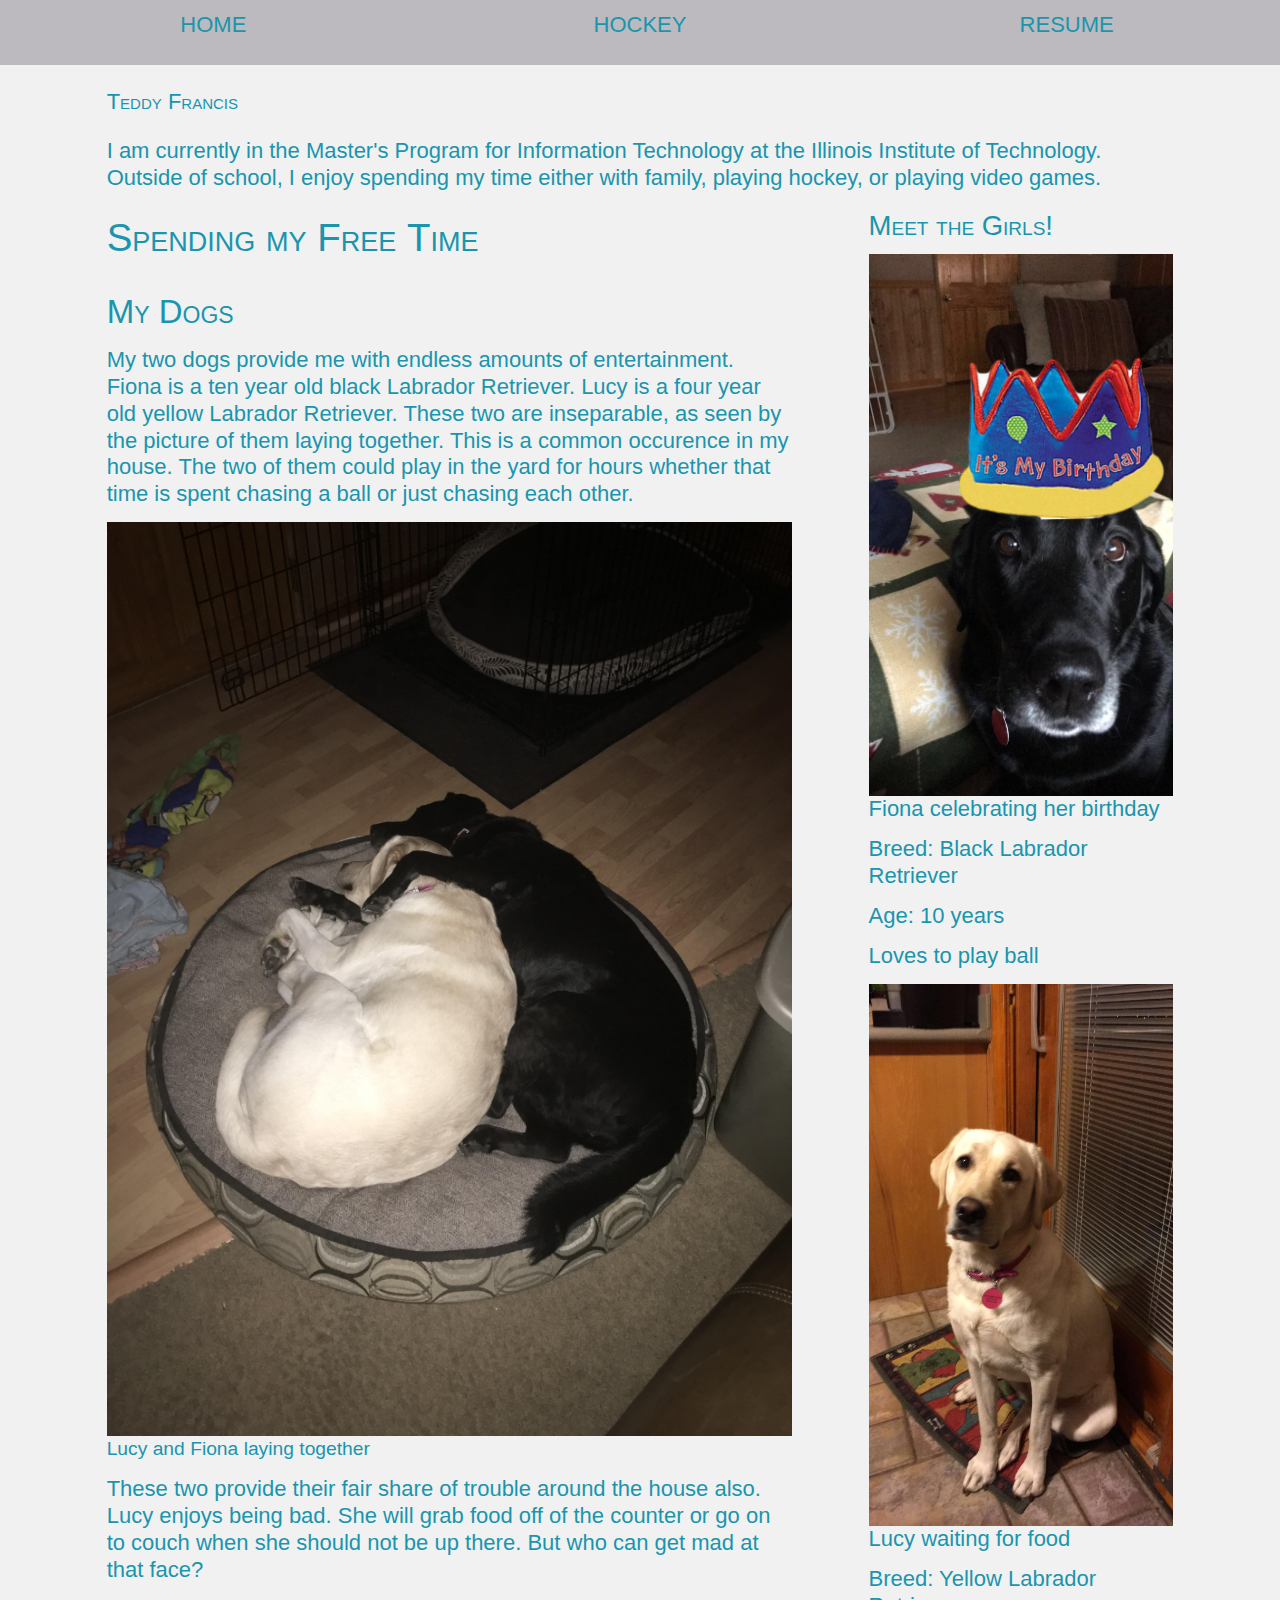
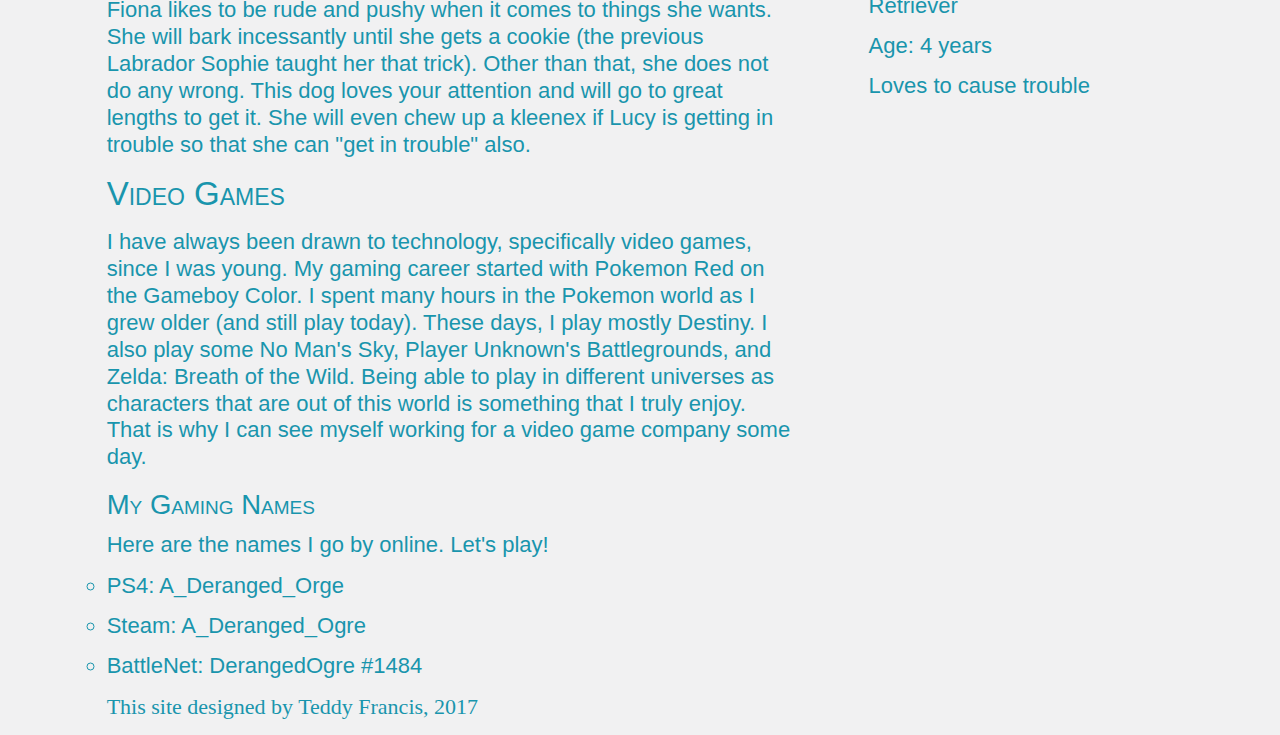
<file: index.html>
<!DOCTYPE html>
<html lang="en" id="home" class="no-js">
<head>
  <meta charset="utf-8" />
  <meta name="viewport"
    content="width=device-width,initial-scale=1.0,shrink-to-fit=no" />
  <link rel="stylesheet" href="css/screen.css" />
  <link rel="stylesheet" href="#//basehold.it/22" />
  <title>Teddy Francis</title>
</head>
<body>
  <section id="page">
    <header id="header">
      <h1 id="title">Teddy Francis</h1>
      <p class="info">
        I am currently in the Master's Program for Information Technology at the
        Illinois Institute of Technology. Outside of school, I enjoy spending
        my time either with family, playing hockey, or playing video games.
      </p>
      <nav id="navigation">
        <ul class="nav">
          <li id="nav-main"><a href="/">Home</a></li>
          <li id="nav-hockey"><a href="hockey/">Hockey</a></li>
          <li id="nav-resume"><a href="resume/">Resume</a></li>
        </ul>
      </nav>
    </header>
  </section>

<main id="home-content">
  <article id="home-primary">
    <h2 id="free-time">Spending my Free&nbsp;Time</h2>
      <h3 class="hobby">My Dogs</h3>
        <ul>
          <li>
            My two dogs provide me with endless amounts of entertainment. Fiona is
            a ten year old black Labrador Retriever. Lucy is a four year old yellow
            Labrador Retriever. These two are inseparable, as seen by the picture
            of them laying together. This is a common occurence in my house. The
            two of them could play in the yard for hours whether that time is
            spent chasing a ball or just chasing each other.
          </li>
          <li>
            <figure>
              <img src="media/lucy-and-fiona.jpg" alt="Lucy and Fiona together" />
              <figcaption id="lu-and-fi">
                Lucy and Fiona laying together
              </figcaption>
            </figure>
          </li>
          <li>
            These two provide their fair share of trouble around the house also.
            Lucy enjoys being bad. She will grab food off of the counter or go on
            to couch when she should not be up there. But who can get mad at that
            face?
          </li>
          <li>
            Fiona likes to be rude and pushy when it comes to things she wants. She
            will bark incessantly until she gets a cookie (the previous
            Labrador Sophie taught her that trick). Other than that, she does not
            do any wrong. This dog loves your attention and will go to great
            lengths to get it. She will even chew up a kleenex if Lucy is getting
            in trouble so that she can "get in trouble" also.
          </li>
        </ul>
      <h3 class="hobby">Video Games</h3>
        <ul>
          <li>
            I have always been drawn to technology, specifically video games, since
            I was young. My gaming career started with Pokemon Red on the Gameboy
            Color. I spent many hours in the Pokemon world as I grew older (and
            still play today).
            These days, I play mostly Destiny. I also play some No Man's Sky,
            Player Unknown's Battlegrounds, and Zelda: Breath of the Wild. Being
            able to play in different universes as characters that are out of
            this world is something that I truly enjoy. That is why I can see
            myself working for a video game company some day.
          </li>
          <li>
            <h4>My Gaming Names</h4>
              <ol>
                <li class="names">Here are the names I go by online. Let's play!</li>
                <li>PS4: A_Deranged_Orge</li>
                <li>Steam: A_Deranged_Ogre</li>
                <li>BattleNet: DerangedOgre #1484</li>
              </ol>
          </li>
        </ul>
  </article>
</main>
<aside id="home-supporting">
  <h4 id="meet-dogs">Meet the Girls!</h4>
    <ol>
      <li>
        <figure>
          <img src="media/fiona.jpg" alt="Fiona" />
          <figcaption>
            Fiona celebrating her birthday
          </figcaption>
        </figure>
      </li>
      <li>Breed: Black Labrador Retriever</li>
      <li>Age: 10 years</li>
      <li>Loves to play ball</li>
    </ol>
    <ol>
      <li>
        <figure>
          <img src="media/lucy.jpeg" alt="Lucy" />
          <figcaption>
            Lucy waiting for food
          </figcaption>
        </figure>
      </li>
      <li>Breed: Yellow Labrador Retriever</li>
      <li>Age: 4 years</li>
      <li>Loves to cause trouble</li>
    </ol>
</aside>
<footer id="home-footer">
  <p>
    This site designed by Teddy Francis, 2017
  </p>
</footer>
<script src="https://ajax.googleapis.com/ajax/libs/jquery/3.2.1/jquery.min.js"></script>
<script src="js/site.js"></script>
</body>
</html>
</file>
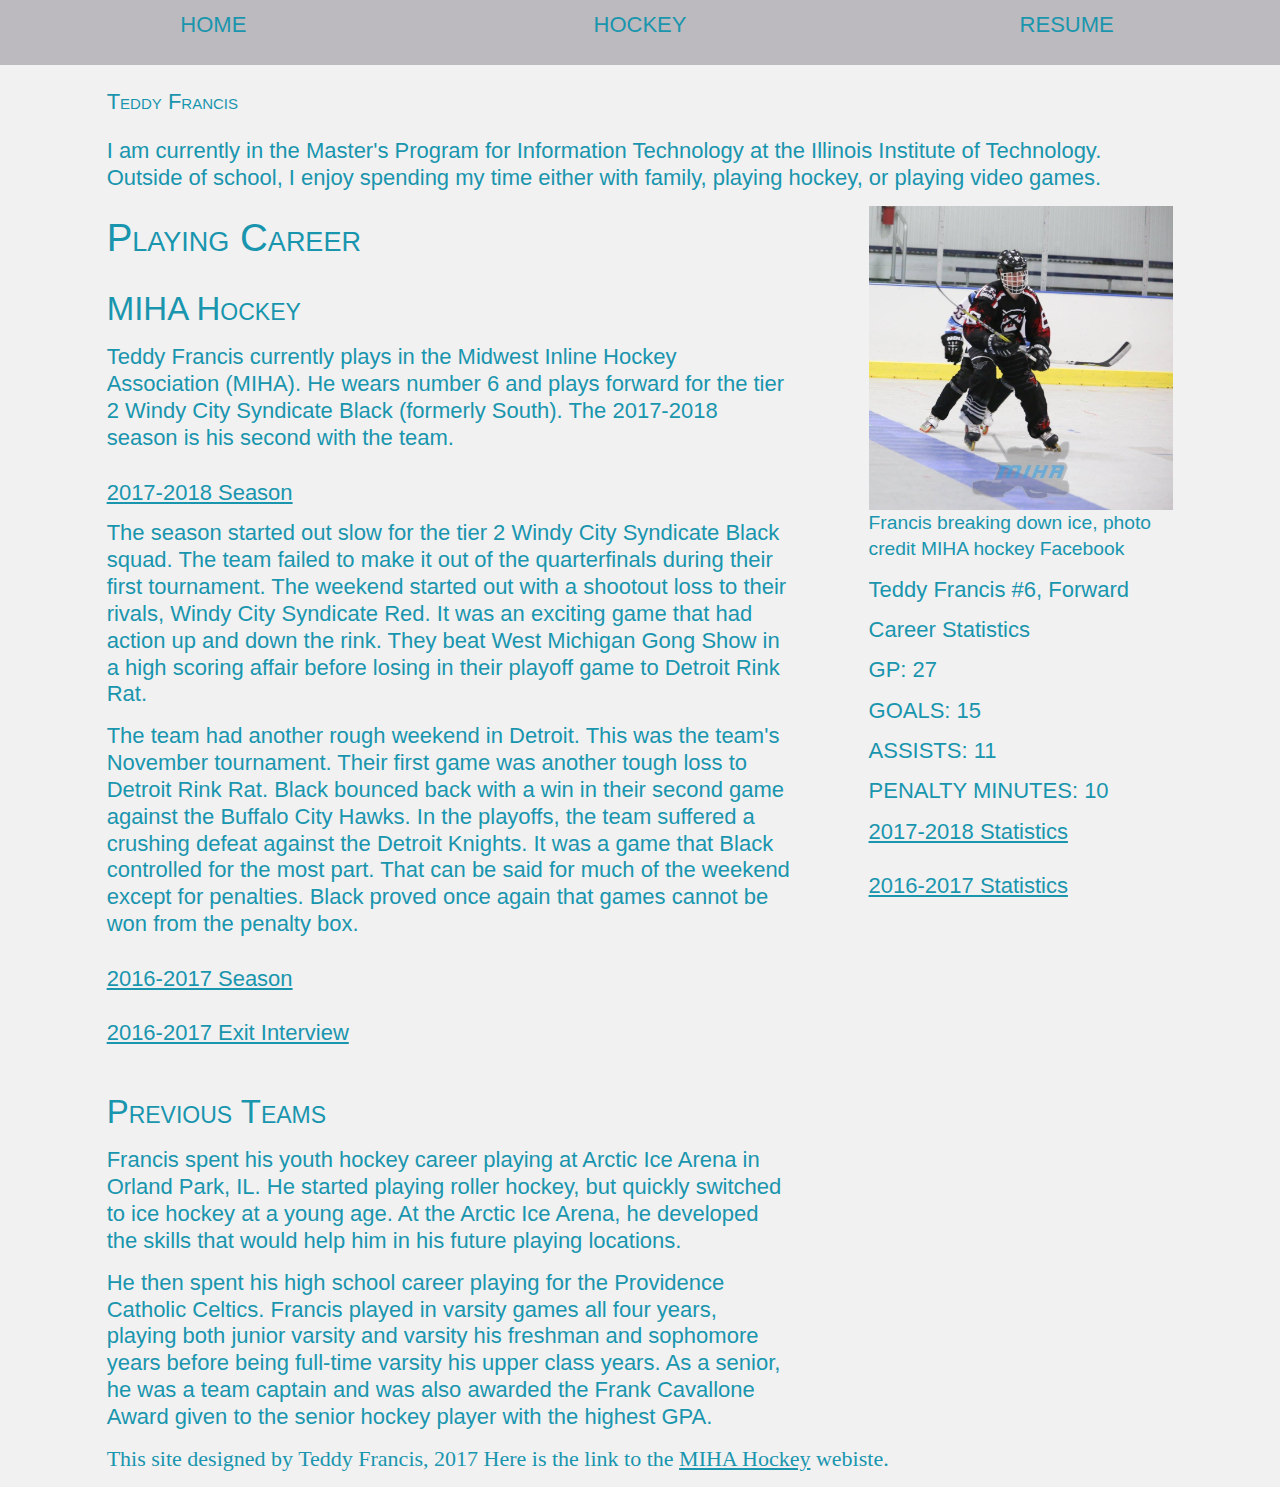
<file: hockey/index.html>
<!DOCTYPE html>
<html lang="en" id="hockey" class="no-js">
<head>
  <meta charset="utf-8" />
  <meta name="viewport"
    content="width=device-width,initial-scale=1.0,shrink-to-fit=no" />
  <link rel="stylesheet" href="../css/screen.css" />
  <link rel="stylesheet" href="#//basehold.it/22" />
  <title>Teddy Francis</title>
</head>
<body>
  <section id="page">
    <header id="header">
      <h1 id="title">Teddy Francis</h1>
      <p class="info">
        I am currently in the Master's Program for Information Technology at the
        Illinois Institute of Technology. Outside of school, I enjoy spending
        my time either with family, playing hockey, or playing video games.
      </p>
      <nav id="navigation">
        <ul class="nav">
          <li id="nav-main"><a href="../">Home</a></li>
          <li id="nav-hockey"><a href="../hockey/">Hockey</a></li>
          <li id="nav-resume"><a href="../resume/">Resume</a></li>
        </ul>
      </nav>
    </header>
  </section>

<main id="hockey-content">
  <article id="hockey-primary">
    <h2 id="career">Playing Career</h2>
      <section class="hockey">
        <h3>MIHA Hockey</h3>
          <ol>
            <li id="hockey-intro" class="hockey2">
              <p>
                Teddy Francis currently plays in the Midwest Inline Hockey
                Association (MIHA). He wears number 6 and plays forward for the
                tier 2 Windy City Syndicate Black (formerly South). The
                2017-2018 season is his second with the team.
              </p>
            </li>
            <li class="hockey2">
              <ol>
                <li id="eighteen-desc">2017-2018 Season</li>
                <li id="expand18">
                  <p>
                    The season started out slow for the tier 2 Windy City
                    Syndicate Black squad. The team failed to make it out of the
                    quarterfinals during their first tournament. The weekend started
                    out with a shootout loss to their rivals, Windy City Syndicate
                    Red. It was an exciting game that had action up and down the
                    rink. They beat West Michigan Gong Show in a high scoring affair
                    before losing in their playoff game to Detroit Rink Rat.
                  </p>
                  <p>
                    The team had another rough weekend in Detroit. This was the team's
                    November tournament. Their first game was another tough loss to
                    Detroit Rink Rat. Black bounced back with a win in their second game
                    against the Buffalo City Hawks. In the playoffs, the team
                    suffered a crushing defeat against the Detroit Knights. It was a
                    game that Black controlled for the most part. That can be said for
                    much of the weekend except for penalties. Black proved once again
                    that games cannot be won from the penalty box.
                  </p>
                </li>
              </ol>
            </li>
            <li class="hockey2">
              <ol>
                <li id="seventeen-desc"><a href="#expand17">2016-2017 Season</a></li>
                <li id="expand17">
                  <p>
                    During his rookie campaign, Francis amassed a total of 21 points in
                    21 games. 10 of those points were goals and 11 were assists. Number
                    6 was a very integral part of the teams penalty killing efforts
                    which was much needed because of the teams inability to stay out of
                    the penalty box. South led the league in penalty minutes by a large
                    margin.
                  </p>
                  <p>
                    The tier 2 South team lost in the semifinals during championship
                    weekend to their rivals to the North, Windy City Syndicate North.
                    The final score of the game was 7-5. This was only the second time
                    these teams matched up during the season. The other was a 4-3 win
                    for the South during the championship game at the first tournament
                    in Chicago.
                  </p>
                  <p>
                    Following the season, Nick Anderson of the Homer Glen Hockey
                    Magazine caught up with Francis. He was able to get some time to ask
                    questions during locker clean out day.
                  </p>
                </li>
              </ol>
            </li>
            <li class="hockey2">
              <ol>
                <li id="seventeen-interview"><a href="#expandint">2016-2017 Exit Interview</a></li>
                <li id="expandint">
                  <ol>
                    <li class="interviewer">
                      Anderson: "You were not able to make the championship game at
                      the final weekend this year. Being the ultimate goa of your
                      team, does that make this season a failure?"
                    </li>
                    <li class="interviewee">
                      Francis: "Not at all. We played well enough to give ourselves
                      a chance to win and the puck did not bounce our way that game.
                      To say this year was a failure is foolish. We won 1 tournament
                      and made the championship game in 2 others. We lost to the
                      team who won the championship last year. No one is hanging
                      their heads in this locker room."
                    </li>
                    <li class="interviewer">
                      Anderson: "You managed to average one point per game in your
                      rookie campaign. Can you comment on the success that you
                      were able to have?"
                    </li>
                    <li class="interviewee">
                      Francis: "I was fortunate to be on such a good team that
                      had some very experienced players on the roster. Those guys
                      made it very comfortable for me to fit into the team and
                      go out on the ice and play my game."
                    </li>
                    <li class="interviewer">
                      Anderson: "I appreciate the time, just one more question.
                      What do you guys have to do to achieve your ultimate goal
                      next season?"
                    </li>
                    <li class="interviewee">
                      Francis: "As a team, we just need to keep putting in the work
                      at the practice rink and in the weight room. We are close, but
                      there is still a lot of work to be done to get to where we
                      ultimately want to be."
                    </li>
                  </ol>
                </li>
              </ol>
            </li>
          </ol>
      </section>
    <section id="history">
      <h3>Previous Teams</h3>
        <p>
          Francis spent his youth hockey career playing at Arctic Ice Arena in
          Orland Park, IL. He started playing roller hockey, but quickly switched
          to ice hockey at a young age. At the Arctic Ice Arena, he developed the
          skills that would help him in his future playing locations.
        </p>
        <p>
          He then spent his high school career playing for the Providence Catholic
          Celtics. Francis played in varsity games all four years, playing both
          junior varsity and varsity his freshman and sophomore years before
          being full-time varsity his upper class years. As a senior, he was a team
          captain and was also awarded the Frank Cavallone Award given to the
          senior hockey player with the highest GPA.
        </p>
    </section>
  </article>
</main>

<aside id="hockey-supporting">
  <ol>
    <li>
      <figure>
        <img src="../media/miha.jpeg" alt="Francis going on break"/>
        <figcaption id="hockey-pic">
          Francis breaking down ice, photo credit MIHA hockey Facebook
        </figcaption>
      </figure>
    </li>
    <li>Teddy Francis #6, Forward</li>
    <li class="total-stats">
      <ol>
        <li><small>Career Statistics</small></li>
        <li><small>GP: 27</small></li>
        <li><small>GOALS: 15</small></li>
        <li><small>ASSISTS: 11</small></li>
        <li><small>PENALTY MINUTES: 10</small></li>
      </ol>
    </li>
    <li>
      <ol>
        <li id="eighteen-stats"><small><a href="#expand18s">2017-2018 Statistics</a></small></li>
        <li id="expand18s">
          <ol>
            <li><small>GP: 6</small></li>
            <li><small>GOALS: 5</small></li>
            <li><small>ASSISTS: 0</small></li>
            <li><small>PENALTY MINUTES: 0</small></li>
          </ol>
        </li>
      </ol>
    </li>
    <li>
      <ol>
        <li id="seventeen-stats"><small><a href="#expand17s">2016-2017 Statistics</a></small></li>
        <li id="expand17s">
          <ol>
            <li><small>GP: 21</small></li>
            <li><small>GOALS: 10</small></li>
            <li><small>ASSISTS: 11</small></li>
            <li><small>PENALTY MINUTES: 10</small></li>
          </ol>
        </li>
      </ol>
    </li>
  </ol>
</aside>
<footer id="hockey-footer">
  <p>
    This site designed by Teddy Francis, 2017
    Here is the link to the <a href="http://www.mihahockey.com/">MIHA Hockey</a> webiste.
  </p>
</footer>
<script src="https://ajax.googleapis.com/ajax/libs/jquery/3.2.1/jquery.min.js"></script>
<script src="../js/site.js"></script>
</body>
</html>
</file>
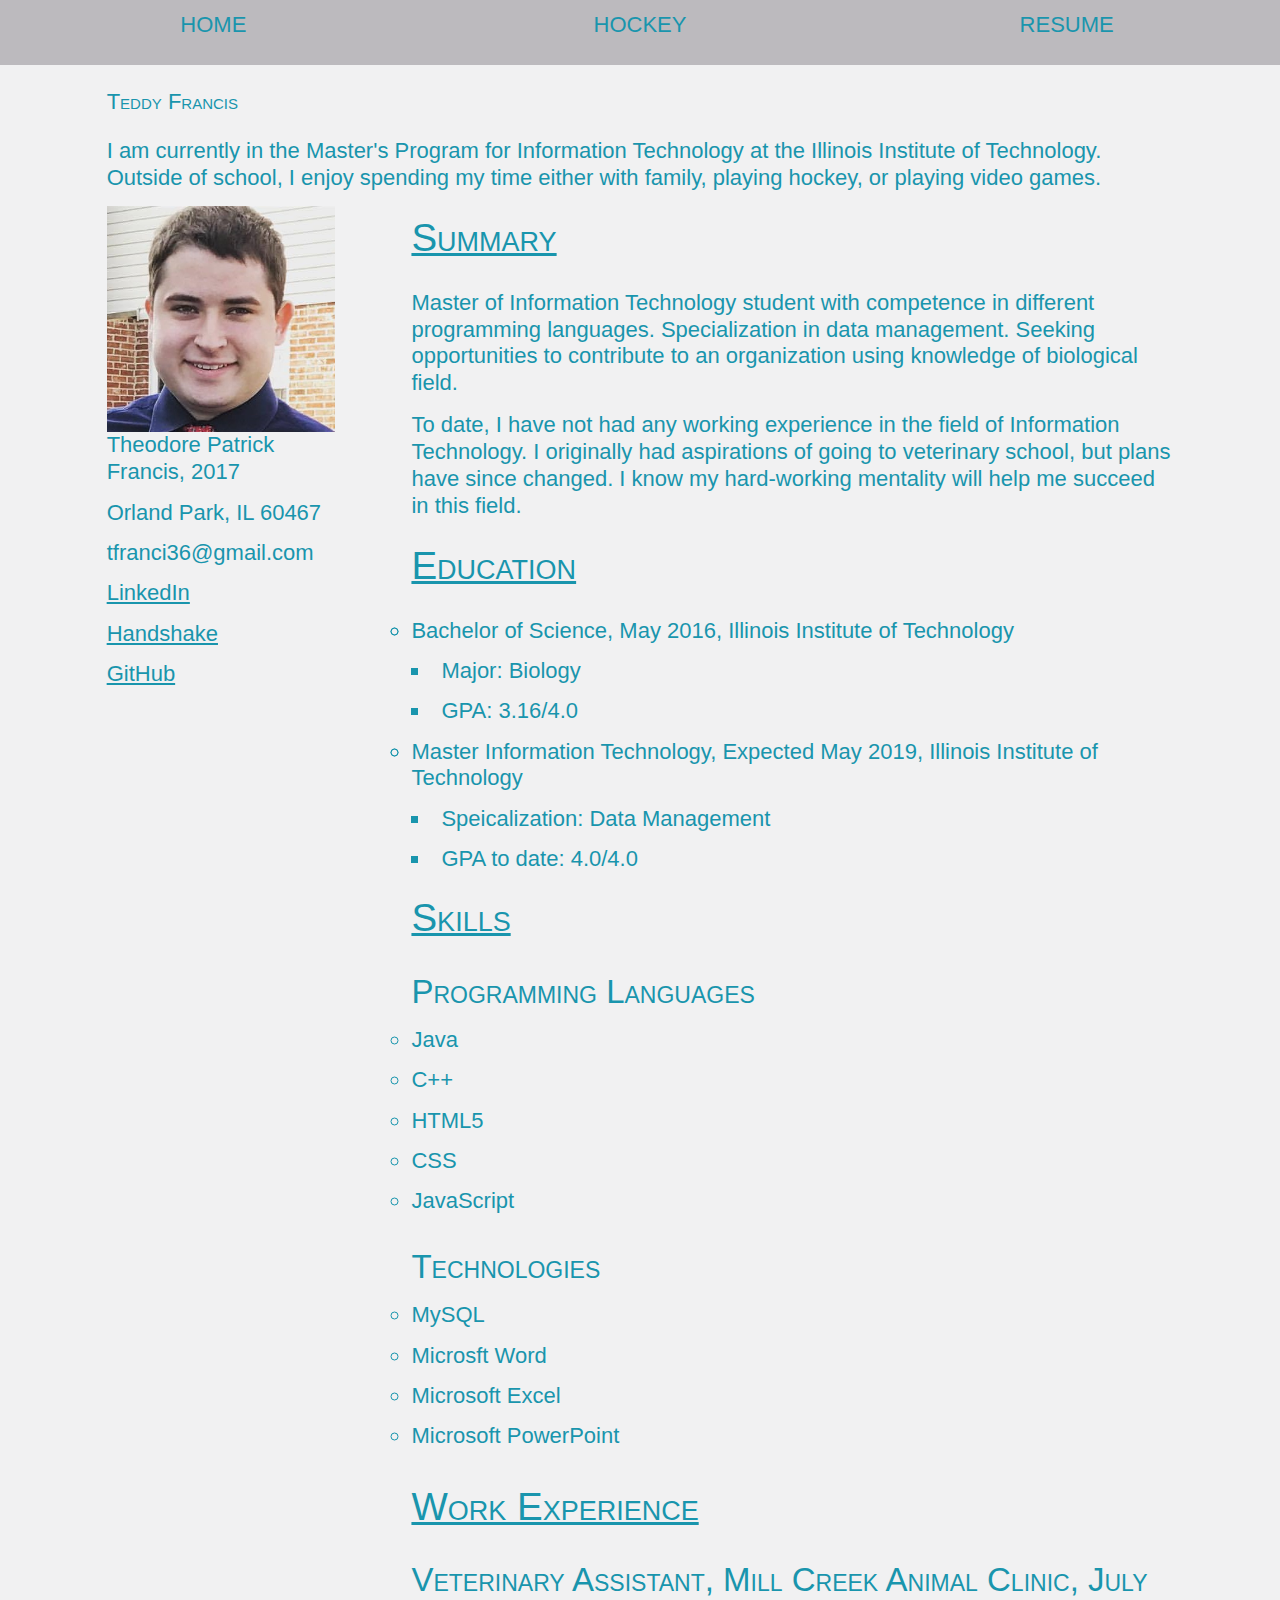
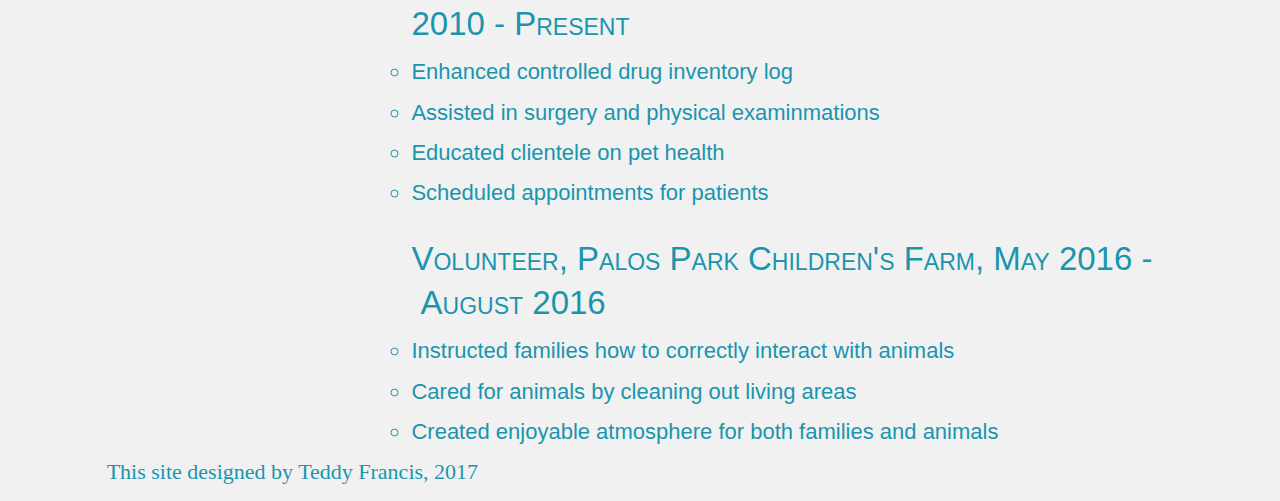
<file: resume/index.html>
<!DOCTYPE html>
<html lang="en" id="resume" class="no-js">
<head>
  <meta charset="utf-8" />
  <meta name="viewport"
    content="width=device-width,initial-scale=1.0,shrink-to-fit=no" />
  <link rel="stylesheet" href="../css/screen.css" />
  <link rel="stylesheet" href="#//basehold.it/22" />
  <title>Teddy Francis</title>
</head>
<body>
  <section id="page">
    <header id="header">
      <h1 id="title">Teddy Francis</h1>
      <p class="info">
        I am currently in the Master's Program for Information Technology at the
        Illinois Institute of Technology. Outside of school, I enjoy spending
        my time either with family, playing hockey, or playing video games.
      </p>
      <nav id="navigation">
        <ul class="nav">
          <li id="nav-main"><a href="../">Home</a></li>
          <li id="nav-hockey"><a href="../hockey/">Hockey</a></li>
          <li id="nav-resume"><a href="../resume/">Resume</a></li>
        </ul>
      </nav>
    </header>
  </section>


<main id="content-resume">
  <article id="resume-primary">
    <h2 id="summary">Summary</h2>
      <p>
        Master of Information Technology student with competence in different
        programming languages. Specialization in data management.
        Seeking opportunities to contribute to an organization using
        knowledge of biological field.
      </p>
      <p>
        To date, I have not had any working experience in the field of Information
        Technology. I originally had aspirations of going to veterinary school,
        but plans have since changed. I know my hard-working mentality will
        help me succeed in this field.
      </p>
    <h2 id="education">Education</h2>
      <ol>
        <li>
          <ol>
            <li>Bachelor of Science, May 2016, Illinois Institute of Technology</li>
            <li class="major">Major: Biology</li>
            <li class="gpa">GPA: 3.16/4.0</li>
          </ol>
        </li>
        <li>
          <ol>
            <li>Master Information Technology, Expected May 2019, Illinois
              Institute of Technology</li>
            <li class="major">Speicalization: Data Management</li>
            <li class="gpa">GPA to date: 4.0/4.0</li>
          </ol>
        </li>
      </ol>
    <h2 id="skills">Skills</h2>
      <article>
        <h3 id="lang">Programming Languages</h3>
          <ol>
            <li>Java</li>
            <li>C++</li>
            <li>HTML5</li>
            <li>CSS</li>
            <li>JavaScript</li>
          </ol>
          <h3 id="tech">Technologies</h3>
            <ol>
              <li>MySQL</li>
              <li>Microsft Word</li>
              <li>Microsoft Excel</li>
              <li>Microsoft PowerPoint</li>
            </ol>
      </article>
    <section id="work">
      <h2>Work Experience</h2>
        <article>
          <h3 id="vet">Veterinary Assistant, Mill Creek Animal Clinic, July 2010 - Present</h3>
            <ol>
              <li>Enhanced controlled drug inventory log</li>
              <li>Assisted in surgery and physical examinmations</li>
              <li>Educated clientele on pet health</li>
              <li>Scheduled appointments for patients</li>
            </ol>
          <h3 id="volunteer">Volunteer, Palos Park Children's Farm, May&nbsp;2016&nbsp;-&nbsp;August&nbsp;2016</h3>
            <ol>
              <li>Instructed families how to correctly interact with animals</li>
              <li>Cared for animals by cleaning out living areas</li>
              <li>Created enjoyable atmosphere for both families and animals</li>
            </ol>
        </article>
    </section>
  </article>
  <aside id="resume-supporting">
    <ol>
      <li>
        <figure>
          <img src="../media/face-shot.jpeg" alt="Teddy Francis"/>
          <figcaption>
            Theodore Patrick Francis, 2017
          </figcaption>
        </figure>
      </li>
      <li>Orland Park, IL 60467</li>
      <li>tfranci36@gmail.com</li>
      <li class="contact"><a href="https://www.linkedin.com/in/teddy-francis-220184145/">LinkedIn</a></li>
      <li class="contact"><a href="https://app.joinhandshake.com/users/7086324">Handshake</a></li>
      <li class="contact"><a href="https://github.com/TeddyFrancis">GitHub</a></li>
    </ol>
  </aside>
</main>
<footer id="resume-footer">
  <p>
    This site designed by Teddy Francis, 2017
  </p>
</footer>
<script src="https://ajax.googleapis.com/ajax/libs/jquery/3.2.1/jquery.min.js"></script>
<script src="../js/site.js"></script>
</body>
</html>
</file>
<file: css/screen.css>
/* http://meyerweb.com/eric/tools/css/reset/
   v2.0 | 20110126
   License: none (public domain)
*/
/* stylelint-disable*/
a,abbr,acronym,address,applet,article,aside,audio,b,big,blockquote,body,canvas,caption,center,cite,code,dd,del,details,dfn,div,dl,dt,em,embed,fieldset,figcaption,figure,footer,form,h1,h2,h3,h4,h5,h6,header,hgroup,html,i,iframe,img,ins,kbd,label,legend,li,mark,menu,nav,object,ol,output,p,pre,q,ruby,s,samp,section,small,span,strike,strong,sub,summary,sup,table,tbody,td,tfoot,th,thead,time,tr,tt,u,ul,var,video{margin:0;padding:0;border:0;font:inherit;vertical-align:baseline}article,aside,details,figcaption,figure,footer,header,hgroup,main,menu,nav,section{display:block}html{line-height:1}body{line-height:inherit}ol,ul{list-style:none}blockquote,q{quotes:none}blockquote:after,blockquote:before,q:after,q:before{content:'';content:none}table{border-collapse:collapse;border-spacing:0}
/* stylelint-enable */

/* Begin site styles below */

/* Base Styles */
/*
  Hint: these tend to be
  1. element selectors
  2. concerned with color and typography
  3. basic element presenation
*/

/*
  Setting with 4:3 modular scale
*/
/* overcast #F1F1F2, warm gray #BCBABE, ice #A1D6E2, glacier blue #1995AD*/

* {
  font-family: Arial, sans-serif;
  color: #1995AD;
}

html {
  font-size: 1.125em; /* 18 / 16 = 1.125 */
  line-height: 1.222em; /* 22 / 18 = 1.2222222222 */
}

body {
  padding-top: 2.44444em; /* 44/18 = 2.44444em */
  padding-right: 1.2222222em; /* 22/18 = 1.2222222em */
  padding-left: 1.2222222em; /* 22/18 = 1.2222222em */
  background-color: #F1F1F2;
}

h1,
h2,
h3,
h4,
h5,
h6 {
  padding-bottom: 1em; /* 18 / 18 = 1.2222222222 */
  font-variant: small-caps;
}

p {
  padding-bottom: 0.666667em; /* 12/18 */
}

h4 {
  font-size: 1.25em; /* 20/16 */
  padding-bottom: 0.5em; /*9/18*/
  padding-top: 0.25em; /*4.5/18*/
}

h2 {
  font-size: 1.75em; /* 28/16 */
  text-decoration: underline;
  line-height: 1.66667em; /*30/18 */
  padding-bottom: 0.5em; /* 9/18 */
}

h3 {
  font-size: 1.5em; /* 27/16 */
  padding-top: 0.5em; /* 9/18 */
  padding-bottom: 0.4em; /*7.2/18*/
  line-height: 1.3333em; /* 24/18 */
}

h1 {
  padding-top: 1.6em; /* 10.8/18 */
}
li {
  padding-bottom: 0.611em; /* 11/18 */
}

ol li {
  padding-bottom: 0.611em; /* 11/18 */
  list-style-type: circle;
}

aside {
  font-family: Arial, sans-serif;
}

aside li {
  list-style-type: none;
}

li li:last-child {
  padding-bottom: 0;
}

a:link {
  text-decoration: none;
}

footer a:link {
  text-decoration: underline;
}


/* Layout Styles */
/*
  Hint: these tend to be
  1. IDs; but also classes, sometimes
  2. concerned with layout and spatial
     relationships
*/

#navigation {
  position: absolute;
  width: 100%;
  top: 0;
  left: 0;
  background-color: #BCBABE;
}

#navigation li {
  float: left;
  width: 33.33333333%;
}

#navigation a {
  display: block;
  width: 100%;
  text-align: center;
  text-decoration: none;
  padding-top: 0.55em; /* 9.9/18 */
  padding-bottom: 0.55em; /* 9.9/18 */
  text-transform: uppercase;
  color: #1995AD;
}
/*
  This moves the navigation across the top of the dislpay
  in block form. This allows for easier use on mobile
  devices.
*/
#supporting a {
  text-decoration: underline;
}

#free-time {
  text-decoration: none;
}

#header {
  /* background-color: #BCBABE; */
  font-family: Arial, sans-serif;
}

#career {
  text-decoration: none;
  padding-bottom: 0;
}

#lu-and-fi {
  font-size: 0.875em; /*14/16*/
}

#skills {
  padding-bottom: 0.5em; /*9/18*/
}

#lang {
  padding-top: 0;
}

#vet {
  padding-top: 0;
}

#work {
  padding-top: 0.5em;/*9/18*/
}

#hockey-pic {
  font-size: 0.875em; /*14/16*/
}

#footer {
  font-family: Arial, sans-serif;
  color: #1995AD;
}

#eighteen-desc,
#seventeen-desc,
#seventeen-interview,
#eighteen-stats,
#seventeen-stats {
  list-style-type: none;
  text-decoration: underline;
}

#expand18,
#expand17,
#expandint,
#expand18s,
#expand17s {
  list-style-type: none;
}
/* Modular Styles */
/*
  Repeating style patterns.
  Hint: these tend to be:
  1. classes and relationship selectors
  2. concerned with adjustments to base styles,
      spacing, color, etc. etc.
*/

.major,
.gpa {
  list-style-type: square;
  list-style-position: inside;
}

.names {
  list-style-type: none;
}

.interviewer {
  list-style-type: none;
  font-weight: bold;
}

.interviewee {
  list-style-type: none;
  font-weight: normal;
}

.hobby {
  padding-top: 0;
}

.hockey2 {
  list-style-type: none;
}

.contact {
  text-decoration: underline;
}


/*
  Used the bold font weight to easily seperate the two dialogs when
  quickly looking at the page.
*/


/* Responsive Media */

img,
video,
audio {
  display: block;
  max-width: 100%;
}

/* State Styles */
/*
  States of the browser and user access
  conditions.
  Hint: these tend to be:
  1. Driven by media queries
  2. Influenced by JavaScript
  3. Organized by Base, Layout, Module, State
*/

.js .hide {
  display: none;
}

@media screen and (min-width: 380px) {
  body {
    padding-left: 11.842105%; /* 45/380 */
    padding-right: 11.842105%; /* 45/380 */
  }
}


@media screen and (min-width: 600px) {
  html {
    font-size: 1.25em; /* 20/16 */
  }
}

@media screen and (min-width: 840px) {
  /*
    700 px grid with 70 px margins (140)
    columns are 200 px
    gutters are 50 px
    #primary 450 px
    #supporting 200 px
  */

  body {
    padding-left: 8.33333333%; /* 70/840 */
    padding-right: 8.33333333%; /* 70/840 */
  }

  /* This layout is for the hockey page */
  #hockey #hockey-primary {
    width: 64.285714%; /* 450/700 */
    float: left;
  }

  #hockey #hockey-supporting {
    width: 28.571429%; /* 200/700 */
    margin-left: 7.142857%; /* 50/700 */
    float: left;
  }

  #hockey #hockey-footer {
    clear: both;
  }

  .flexbox #hockey #hockey-primary,
  .flexbox #hockey #hockey-supporting {
    float: none;
    margin-left: 0;
    flex: 0 1 auto;
  }

  .flexbox #hockey #hockey-content {
    display: flex;
    justify-content: space-between;
  }

  .cssgrid #hockey #hockey-content {
    display: grid;
    grid-template-columns: repeat(3, 1fr);
    grid-template-rows: auto auto;
    grid-column-gap: 25px;
  }

  .cssgrid #hockey #hockey-primary,
  .cssgrid #hockey #hockey-supporting {
    width: auto;
  }

  .cssgrid #hockey #hockey-primary {
    grid-column: 1 / 3;
    grid-row: 1;
  }

  .cssgrid #hockey #hockey-supporting {
    grid-column: 3;
    grid-row: 2;
  }

  /*This layout is for the resume page*/
  #resume #resume-supporting {
    width: 21.428571%; /* 150/700 */
    float: left;
  }

  #resume #resume-primary {
    width: 71.428571%; /* 500/700 */
    margin-left: 7.142857%; /* 50/700 */
    float: right;
  }

  #resume #resume-footer {
    clear: both;
  }

  .flexbox #resume #resume-primary,
  .flexbox #resume #resume-supporting {
    float: none;
    margin-left: 0;
    flex: 0 1 auto;
  }

  .flexbox #resume #resume-content-resume {
    display: flex;
    justify-content: space-between;
  }

  .cssgrid #resume #resume-content-resume {
    display: grid;
    grid-template-columns: repeat(3, 1fr);
    grid-template-rows: auto auto;
    grid-column-gap: 25px;
  }

  .cssgrid #resume #resume-primary,
  .cssgrid #resume #resume-supporting {
    width: auto;
  }

  .cssgrid #resume #resume-primary {
    grid-column: 1 / 3;
    grid-row: 2;
  }

  .cssgrid #resume #resume-supporting {
    grid-column: 1;
    grid-row: 1;
  }

  /*This layout is for the home page*/
  #home #home-primary {
    width: 64.285714%; /* 450/700 */
    float: left;
  }

  #home #home-supporting {
    width: 28.571429%; /* 200/700 */
    margin-left: 7.142857%; /* 50/700 */
    float: left;
  }

  #home #home-footer {
    clear: both;
  }

  .flexbox #home #home-primary,
  .flexbox #home #home-supporting {
    float: none;
    margin-left: 0;
    flex: 0 1 auto;
  }

  .flexbox #home #home-content {
    display: flex;
    justify-content: space-between;
  }

  .cssgrid #home #home-content {
    display: grid;
    grid-template-columns: repeat(3, 1fr);
    grid-template-rows: auto auto;
    grid-column-gap: 25px;
  }

  .cssgrid #home #home-primary,
  .cssgrid #home #home-supporting {
    width: auto;
  }

  .cssgrid #home #home-primary {
    grid-column: 1 / 3;
    grid-row: 1;
  }

  .cssgrid #home #home-supporting {
    grid-column: 3;
    grid-row: 2;
  }
}

@media screen and (min-width: 1100px) {
  html {
    font-size: 1.375em; /* 22/16 */
  }
}
</file>
